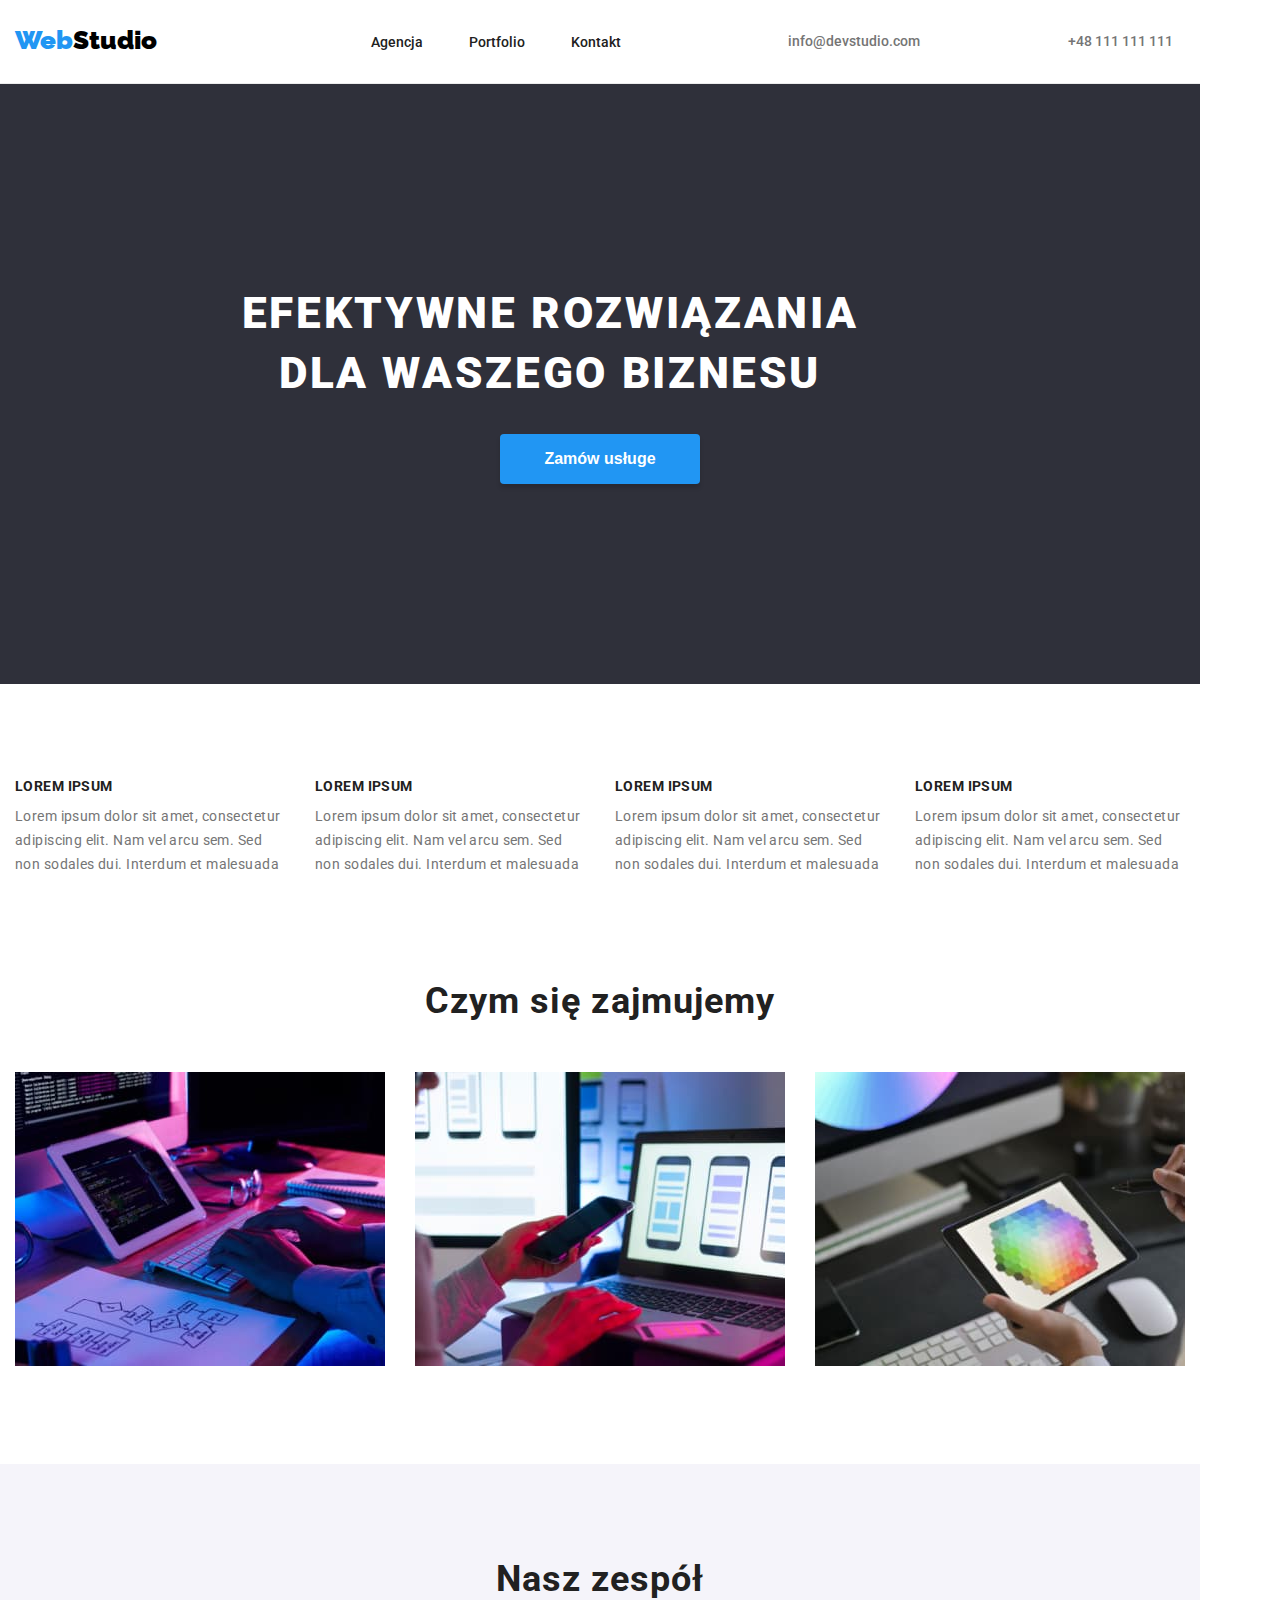
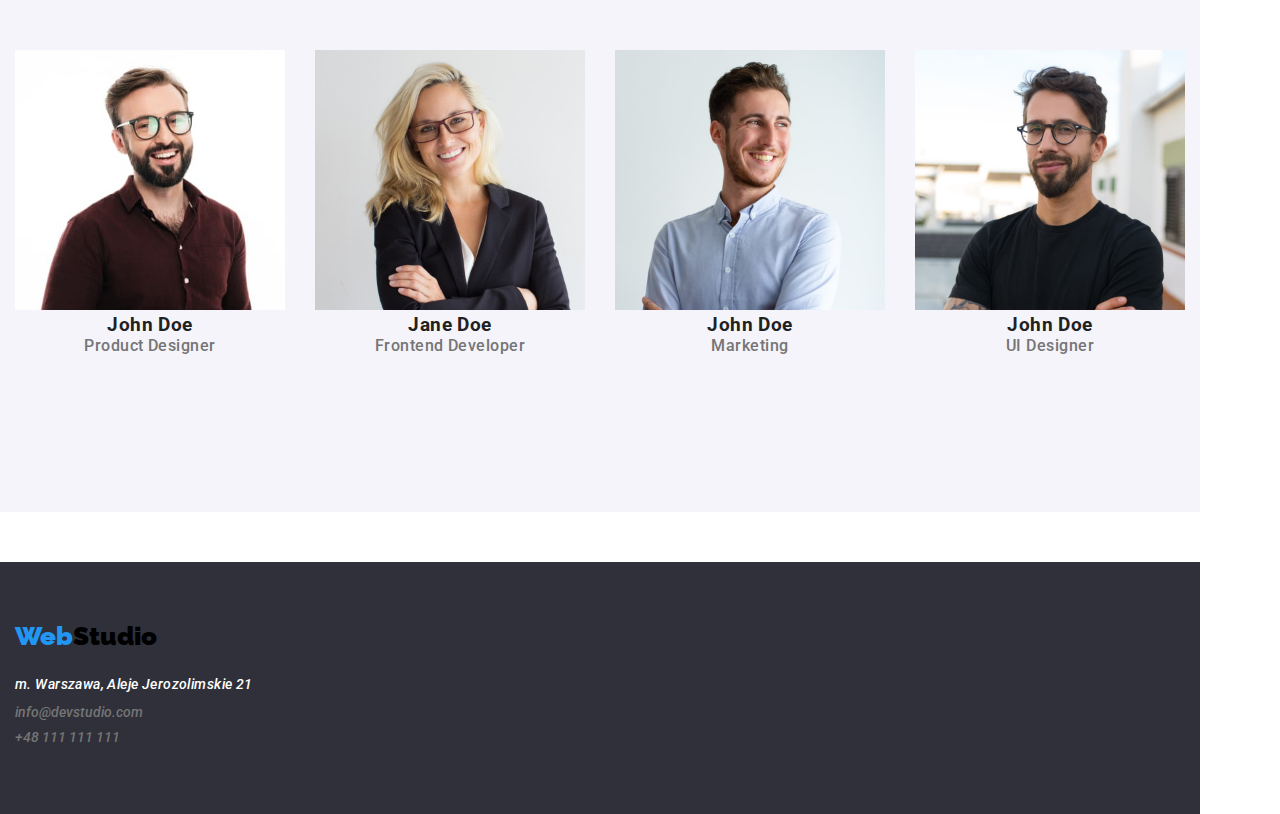
<file: index.html>
<!DOCTYPE html>
<html lang="pl">
  <head>
    <meta charset="UTF-8" />
    <meta http-equiv="X-UA-Compatible" content="IE=edge" />
    <meta name="viewport" content="width=device-width, initial-scale=1.0" />
    <title>Webstudio</title>
    <link rel="stylesheet" href="./css/styles.css" />
    <link rel="preconnect" href="https://fonts.googleapis.com" />
    <link rel="preconnect" href="https://fonts.gstatic.com" crossorigin />
    <link
      href="https://fonts.googleapis.com/css2?family=Raleway:wght@700&family=Roboto:wght@400;500;700;900&display=swap"
      rel="stylesheet"
    />
  </head>

  <body class="container">
    <header class="container-header">
      <a href="index.html" class="link logo"
        ><span class="first-part">Web</span><span class="second-part">Studio</span></a
      >
      <nav>
        <ul class="menu">
          <li><a href="index.html" class="link">Agencja</a></li>
          <li><a href="portfolio.html" class="link">Portfolio</a></li>
          <li><a href="#" class="link">Kontakt</a></li>
        </ul>
      </nav>
      <a href="mailto:info@devstudio.com" class="link info">info@devstudio.com</a>
      <a href="tel:+48111111111" class="link info">+48 111 111 111</a>
  </header>
    <main>
      <!--HEADER-->
      <section class="container-slogan">
        <h1 class="slogan">EFEKTYWNE ROZWIĄZANIA DLA WASZEGO BIZNESU</h1>
        <button type="button" class="main-button">Zamów usługe</button>
      </section>
      <!-- nasze atuty -->
      <section class="container-ouratuts">
        <ul class="ouratuts">
          <li>
            <!-- h3 zostal zastosowany zamiast h2, mysle, ze tutaj bardziej pasuje; h2 jest zastosowany nizej, ale do wazniejszej wartosci, tak sadze (?)-->
            <h3 class="note-title">LOREM IPSUM</h3>
            <p class="note">
              Lorem ipsum dolor sit amet, consectetur adipiscing elit. Nam vel arcu sem. Sed non
              sodales dui. Interdum et malesuada
            </p>
          </li>
          <li>
            <h3 class="note-title">LOREM IPSUM</h3>
            <p class="note">
              Lorem ipsum dolor sit amet, consectetur adipiscing elit. Nam vel arcu sem. Sed non
              sodales dui. Interdum et malesuada
            </p>
          </li>
          <li>
            <h3 class="note-title">LOREM IPSUM</h3>
            <p class="note">
              Lorem ipsum dolor sit amet, consectetur adipiscing elit. Nam vel arcu sem. Sed non
              sodales dui. Interdum et malesuada
            </p>
          </li>
          <li>
            <h3 class="note-title">LOREM IPSUM</h3>
            <p class="note">
              Lorem ipsum dolor sit amet, consectetur adipiscing elit. Nam vel arcu sem. Sed non
              sodales dui. Interdum et malesuada
            </p>
          </li>
        </ul>
      </section>
      <!-- Czym sie zajmujemy-->
      <section class="container-title">
        <!-- h2 zastosowany jako drugi naglowek w hierarchii-->
        <h2 class="section-title">Czym się zajmujemy</h2>
        <ul class="title">
          <li>
            <img
              src="images/what_are_we_doing/img1.jpg"
              alt="osoba_piszaca_na_laptopie"
              width="370"
              height="294"
            />
          </li>

          <li>
            <img
              src="images/what_are_we_doing/img2.jpg"
              alt="telefon_i_laptop"
              width="370"
              height="294"
            />
          </li>
          <li>
            <img
              src="images/what_are_we_doing/img3.jpg"
              alt="paleta_barw_na_tablecie"
              width="370"
              height="294"
            />
          </li>
        </ul>
      </section>
      <!-- Nasz zespol -->
      <section class="container-ourteam">
        <!-- h2 zastosowany jako drugi naglowek w hierarchii-->
        <h2 class="section-title">Nasz zespół</h2>
        <ul class="person-list">
          <li>
            <figure>
              <img src="images/our_team/img1.jpg" alt="John Doe" width="270" height="260" />
              <figcaption class="person-name">
                <h3>John Doe</h3>
                <span class="profession">Product Designer</span>
              </figcaption>
            </figure>
          </li>
          <li>
            <figure>
              <img src="images/our_team/img2.jpg" alt="Jane Doe" width="270" height="260" />
              <figcaption class="person-name">
                <h3>Jane Doe</h3>
                <span class="profession">Frontend Developer</span>
              </figcaption>
            </figure>
          </li>
          <li>
            <figure>
              <img src="images/our_team/img3.jpg" alt="John Doe" width="270" height="260" />
              <figcaption class="person-name">
                <h3>John Doe</h3>
                <span class="profession">Marketing</span>
              </figcaption>
            </figure>
          </li>
          <li>
            <figure>
              <img src="images/our_team/img4.jpg" alt="John Doe" width="270" height="260" />
              <figcaption class="person-name">
                <h3>John Doe</h3>
                <span class="profession">UI Designer</span>
              </figcaption>
            </figure>
          </li>
        </ul>
      </section>
    </main>
    <footer class="page-end">
      <a href="index.html" class="link end-link"
        ><span class="first-part">Web</span><span class="second-part">Studio</span></a
      >
      <address>
        <a
          href="https://www.google.com/maps/place/al.+Jerozolimskie+21,+00-508+Warszawa/@52.2305286,21.0160317,17z/data=!3m1!4b1!4m5!3m4!1s0x471eccf3e52bee23:0xc5163bc7ec8d4437!8m2!3d52.2305286!4d21.0160317"
          class="link address"
          target="_blank"
        >
          m. Warszawa, Aleje Jerozolimskie 21
        </a>
        <a href="mailto:info@devstudio.com" class="link info end-mail">info@devstudio.com</a>
        <a href="tel:+48111111111" class="link info end-phone">+48 111 111 111</a>
      </address>
    </footer>
  </body>
</html>
</file>
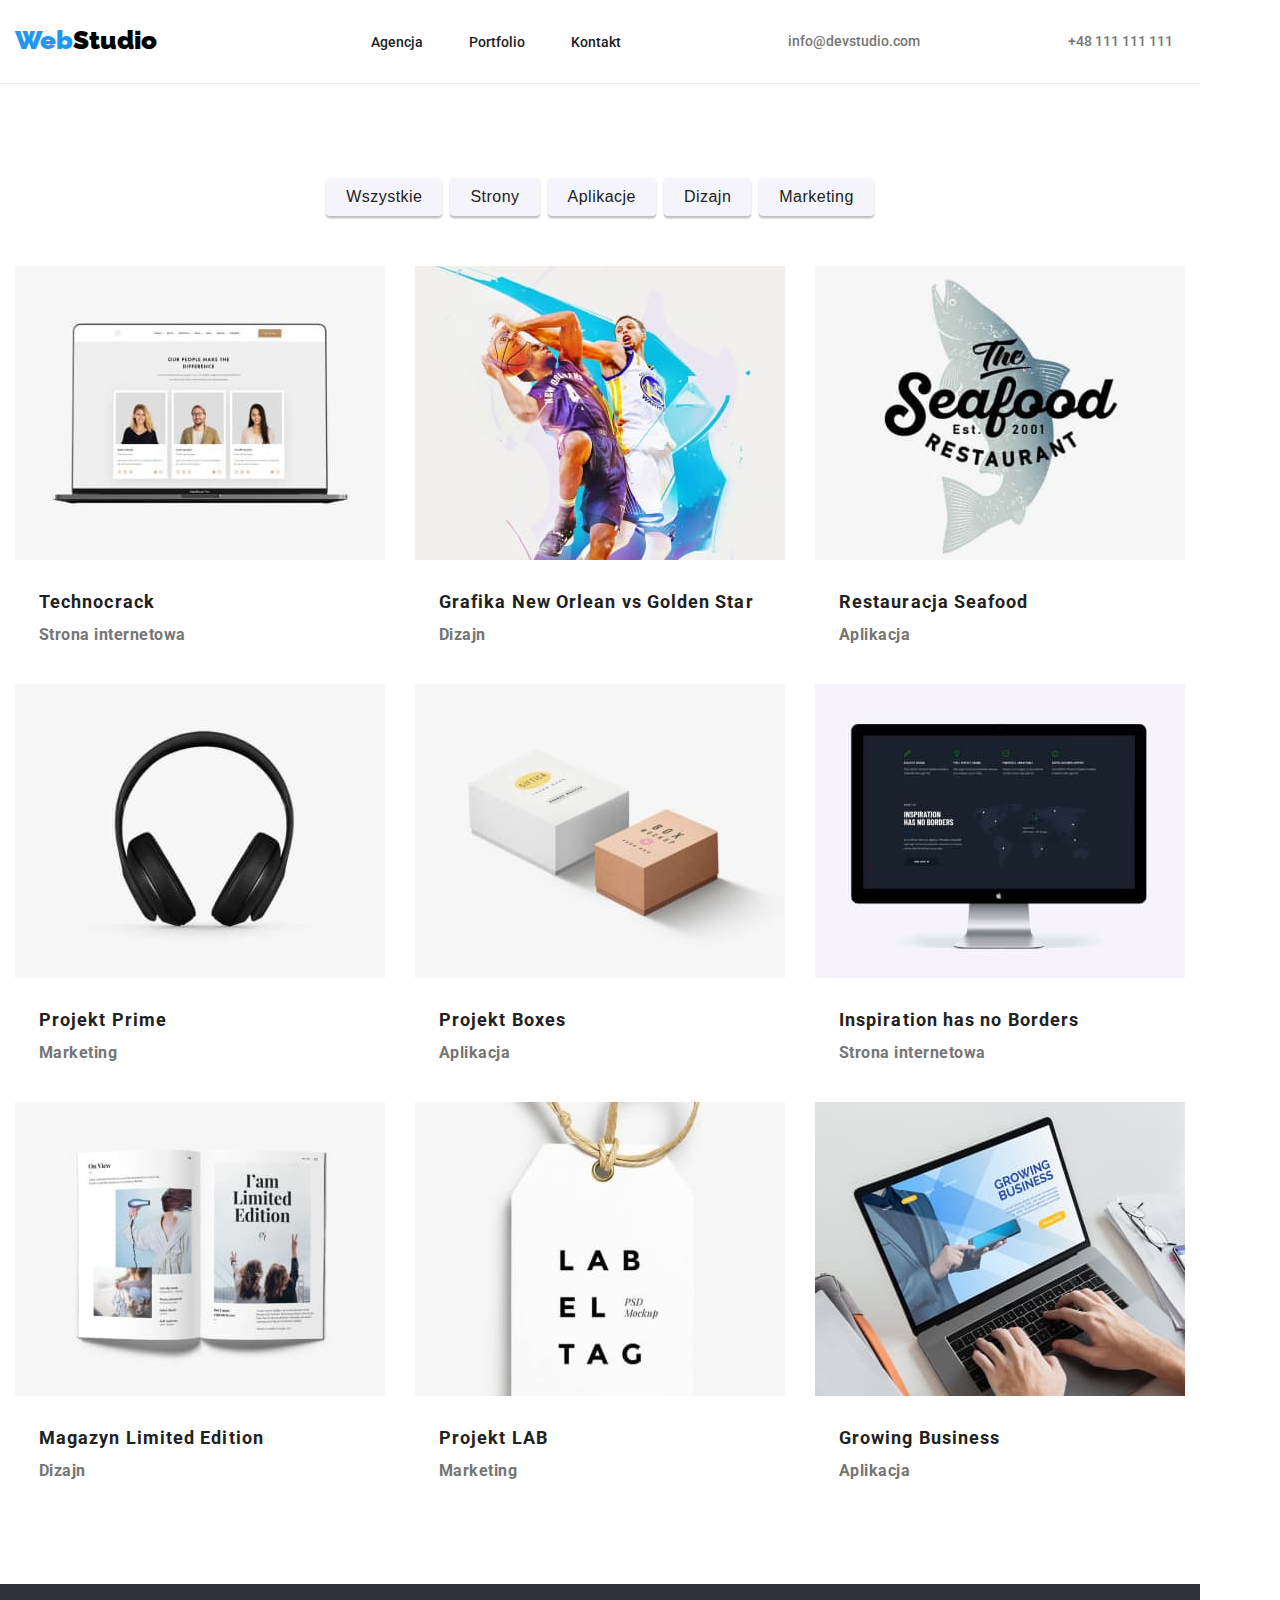
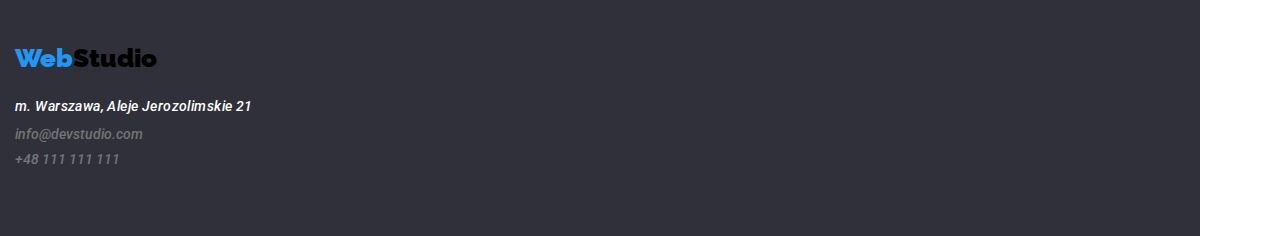
<file: portfolio.html>
<!DOCTYPE html>
<html lang="pl">
  <head>
    <meta charset="UTF-8" />
    <meta http-equiv="X-UA-Compatible" content="IE=edge" />
    <meta name="viewport" content="width=device-width, initial-scale=1.0" />
    <title>Webstudio</title>
    <link rel="stylesheet" href="./css/styles.css" />
    <link rel="preconnect" href="https://fonts.googleapis.com" />
    <link rel="preconnect" href="https://fonts.gstatic.com" crossorigin />
    <link
      href="https://fonts.googleapis.com/css2?family=Raleway:wght@700&family=Roboto:wght@400;500;700;900&display=swap"
      rel="stylesheet"
    />
  </head>

  <body class="container">
    <header class="container-header">
      <a href="index.html" class="link logo"><span class="first-part">Web</span><span
          class="second-part">Studio</span></a>
      <nav>
        <ul class="menu">
          <li><a href="index.html" class="link">Agencja</a></li>
          <li><a href="portfolio.html" class="link">Portfolio</a></li>
          <li><a href="#" class="link">Kontakt</a></li>
        </ul>
      </nav>
      <a href="mailto:info@devstudio.com" class="link info">info@devstudio.com</a>
      <a href="tel:+48111111111" class="link info">+48 111 111 111</a>
    </header>

    <main>
      <!--MENU Portfolio-->
      <section>
        <ul class="portfolio-menu border">
          <li>
            <button type="button" class="portfolio-button">Wszystkie</button>
          </li>
          <li>
            <button type="button" class="portfolio-button">Strony</button>
          </li>
          <li>
            <button type="button" class="portfolio-button">Aplikacje</button>
          </li>
          <li>
            <button type="button" class="portfolio-button">Dizajn</button>
          </li>
          <li>
            <button type="button" class="portfolio-button">Marketing</button>
          </li>
        </ul>
      </section>
        <!--Galeria-->
        <section>
        <ul class="container-gallery">
          <li>
            <figure>
              <img
                src="images/gallery/img1.jpg"
                alt="ekran_ze_strona_internetowa"
                width="370"
                height="294"
              />
              <figcaption class="title-of-project">
                Technocrack <span class="department">Strona internetowa</span>
              </figcaption>
            </figure>
          </li>
          <li>
            <figure>
              <img src="images/gallery/img2.jpg" alt="koszykarze" width="370" height="294" />
              <figcaption class="title-of-project">
                Grafika New Orlean vs Golden Star <span class="department">Dizajn</span>
              </figcaption>
            </figure>
          </li>
          <li>
            <figure>
              <img src="images/gallery/img3.jpg" alt="logo_restauracji" width="370" height="294" />
              <figcaption class="title-of-project">
                Restauracja Seafood <span class="department">Aplikacja</span>
              </figcaption>
            </figure>
          </li>
          <li>
            <figure>
              <img src="images/gallery/img4.jpg" alt="czarne_sluchawki" width="370" height="294" />
              <figcaption class="title-of-project">
                Projekt Prime <span class="department">Marketing</span>
              </figcaption>
            </figure>
          </li>
          <li>
            <figure>
              <img src="images/gallery/img5.jpg" alt="dwa_pudelka" width="370" height="294" />
              <figcaption class="title-of-project">
                Projekt Boxes <span class="department">Aplikacja</span>
              </figcaption>
            </figure>
          </li>
          <li>
            <figure>
              <img
                src="images/gallery/img6.jpg"
                alt="ekran_ze_strona_internetowa_w_ciemnych_kolorach"
                width="370"
                height="294"
              />
              <figcaption class="title-of-project">
                Inspiration has no Borders <span class="department">Strona internetowa</span>
              </figcaption>
            </figure>
          </li>
          <li>
            <figure>
              <img src="images/gallery/img7.jpg" alt="gazeta" width="370" height="294" />
              <figcaption class="title-of-project">
                Magazyn Limited Edition <span class="department">Dizajn</span>
              </figcaption>
            </figure>
          </li>
          <li>
            <figure>
              <img src="images/gallery/img8.jpg" alt="zawieszka" width="370" height="294" />
              <figcaption class="title-of-project">
                Projekt LAB <span class="department">Marketing</span>
              </figcaption>
            </figure>
          </li>
          <li>
            <figure>
              <img
                src="images/gallery/img9.jpg"
                alt="rece_piszace_na_laptopie"
                width="370"
                height="294"
              />
              <figcaption class="title-of-project">
                Growing Business <span class="department">Aplikacja</span>
              </figcaption>
            </figure>
          </li>
        </ul>
      </section>
    </main>
    <footer class="page-end">
      <a href="index.html" class="link end-link"><span class="first-part">Web</span><span
          class="second-part">Studio</span></a>
      <address>
        <a href="https://www.google.com/maps/place/al.+Jerozolimskie+21,+00-508+Warszawa/@52.2305286,21.0160317,17z/data=!3m1!4b1!4m5!3m4!1s0x471eccf3e52bee23:0xc5163bc7ec8d4437!8m2!3d52.2305286!4d21.0160317"
          class="link address" target="_blank">
          m. Warszawa, Aleje Jerozolimskie 21
        </a>
        <a href="mailto:info@devstudio.com" class="link info end-mail">info@devstudio.com</a>
        <a href="tel:+48111111111" class="link info end-phone">+48 111 111 111</a>
      </address>
    </footer>
  </body>
</html>
</file>
<file: css/styles.css>
:root {
  --blue-link: #2196f3;
  --light-black: #212121;
  --light-grey: #757575;
  --black: #000000;
  --white: #ffffff;
}
* {
  padding: 0;
  margin: 0;
  box-sizing: border-box;
}
body {
  font-family: 'Roboto', sans-serif;
  color: var(--light-black);
}
.container {
  width: 1200px;
}
.container-header {
  display: flex;
  align-items: center;
  justify-content: space-between;
  border-bottom: 1px solid #ececec
}
.link {
  text-decoration: none;
  font-size: 14px;
  line-height: 1.14;
  color: var(--light-black);
  font-weight: 500;
}
.link:hover,
.link:focus {
  color: var(--blue-link);
}
 .logo {
      padding: 24px 93px 25px 15px;
}
.menu {
  display: flex;
  list-style: none;
  margin: 0px;
  padding: 32px 0px;
}
.menu .link {
    margin: 32px 46px 32px 0px;
}
.info  {
  color: var(--light-grey);
  margin-inline-end: 27px;
}
.first-part {
  font-family: 'Raleway', sans-serif;
  font-size: 26px;
  font-weight: 900;
  color: var(--blue-link);
}
.second-part {
  font-family: 'Raleway', sans-serif;
  font-size: 26px;
  font-weight: 900;
  color: var(--black);
}
.container-slogan {
  display: flex;
  align-items: center;
  justify-content: center;
  flex-direction: column;
  background: #2f303a; 
  left: 0px;
  top: 80px;
  flex-wrap: wrap;
}
.slogan {
  left: 0px;
  top: 80px;
  font-weight: 900;
  font-size: 44px;
  line-height: 1.36;
  text-align: center;
  letter-spacing: 0.06em;
  text-transform: uppercase;
  color: var(--white);
  padding: 200px 300px 30px 200px;
}
.main-button {
  font-weight: 700;
  font-size: 16px;
  line-height: 1.875;
  color: var(--white);
  background: var(--blue-link);
  box-shadow: 0px 4px 4px rgba(0, 0, 0, 0.15);
  border-radius: 4px;
  border: none;
  padding: 10px 40px;
  margin: 0px 500px 200px 500px;
  width: 200px;
}
.container-ouratuts {
  display: flex;
    align-items: center;
    justify-content: space-between;
    margin: 94px 15px 0px 15px;
  }
  .ouratuts {
    display: flex;
    list-style: none;
    gap: 30px;
  }
.note-title {
  font-weight: 700;
  font-size: 14px;
  line-height: 1.15;
  letter-spacing: 0.03em;
  text-transform: uppercase;
  color: var(--light-black);
}
.note {
  font-size: 14px;
  line-height: 1.72;
  letter-spacing: 0.03em;
  color: var(--light-grey);
  margin: 0 auto;
  padding: 10px 0px;
  max-width: 270px;

}
.title {
  display: flex;
  list-style: none;
  gap: 30px;
  margin-left: 15px;
}
.section-title {
  display: flex;
  font-weight: 700;
  font-size: 36px;
  line-height: 1.17;
  text-align: center;
  justify-content: center;
  letter-spacing: 0.03em;
  color: var(--light-black);
  padding-bottom: 50px;
  padding-top: 94px;

}
.container-ourteam{
  height: 648px;
    left: 0px;
    top: 1449px;
    background: #F5F4FA;
    margin-top: 94px;
    margin-bottom: 50px;
    
}
.person-list{
  display: flex;
  justify-content: center;
  list-style: none;
  gap: 30px;
  
}
.person-name {
  font-weight: 500;
  font-size: 16px;
  line-height: 1.1875;
  text-align: center;
  letter-spacing: 0.03em;
  color: var(--light-black);
}
.profession {
  font-size: 16px;
  line-height: 1.1875;
  text-align: center;
  letter-spacing: 0.03em;
  color: var(--light-grey);
}
.portfolio-menu, .border{
  display: flex;
  align-items: center;
  list-style: none;
    justify-content: center;
    margin-top: 94px;
    margin-bottom: 50px;
    gap: 8px;}

    
.portfolio-button {
  background: #f5f4fa;
  box-shadow: 0px 3px 1px rgba(0, 0, 0, 0.1), 0px 1px 2px rgba(0, 0, 0, 0.08),
    0px 2px 2px rgba(0, 0, 0, 0.12);
  border-radius: 4px;
  font-weight: 500;
  font-size: 16px;
  line-height: 1.625;
  text-align: center;
  letter-spacing: 0.03em;
  color: var(--light-black);
  cursor: pointer;
  padding: 6px 20px;
  border: none
}
.portfolio-button:hover,
.portfolio-button:focus {
  color: var(--white);
  background: var(--blue-link);
}
.container-gallery{
  display: flex;
  flex-wrap: wrap;
    align-items: center;
    list-style: none;
    justify-content: center;
    gap: 30px;
    margin-bottom: 94px;
}
.title-of-project {
  font-weight: 700;
  font-size: 18px;
  line-height: 2;
  letter-spacing: 0.06em;
  color: var(--light-black);
    justify-content: left;
  padding: 20px 24px 4px 24px;
}
.department {
  font-size: 16px;
  line-height: 1.875;
  letter-spacing: 0.03em;
  color: var(--light-grey);
  display: flex;
    justify-content: left;
}
.address {
  font-size: 14px;
  line-height: 1.72;
  letter-spacing: 0.03em;
  color: var(--white);
  display: flex;
    flex-direction: column;
    justify-content: right;
    list-style: none;
    margin: 0px 930px 9px 15px;
}
.page-end {
  background: #2f303a;
  color: rgba(255, 255, 255, 0.6);
  height: 252px;
  left: 0px;
  top: 2097px;
  display: flex;
  flex-direction: column;
}
.end-link{
  margin: 60px 1040px 20px 15px;
}
.end-mail{
  display: flex;
  margin: 9px 1040px 9px 15px;
}
.end-phone {
  display: flex;
  margin: 0px 1040px 9px 15px;
}
</file>
